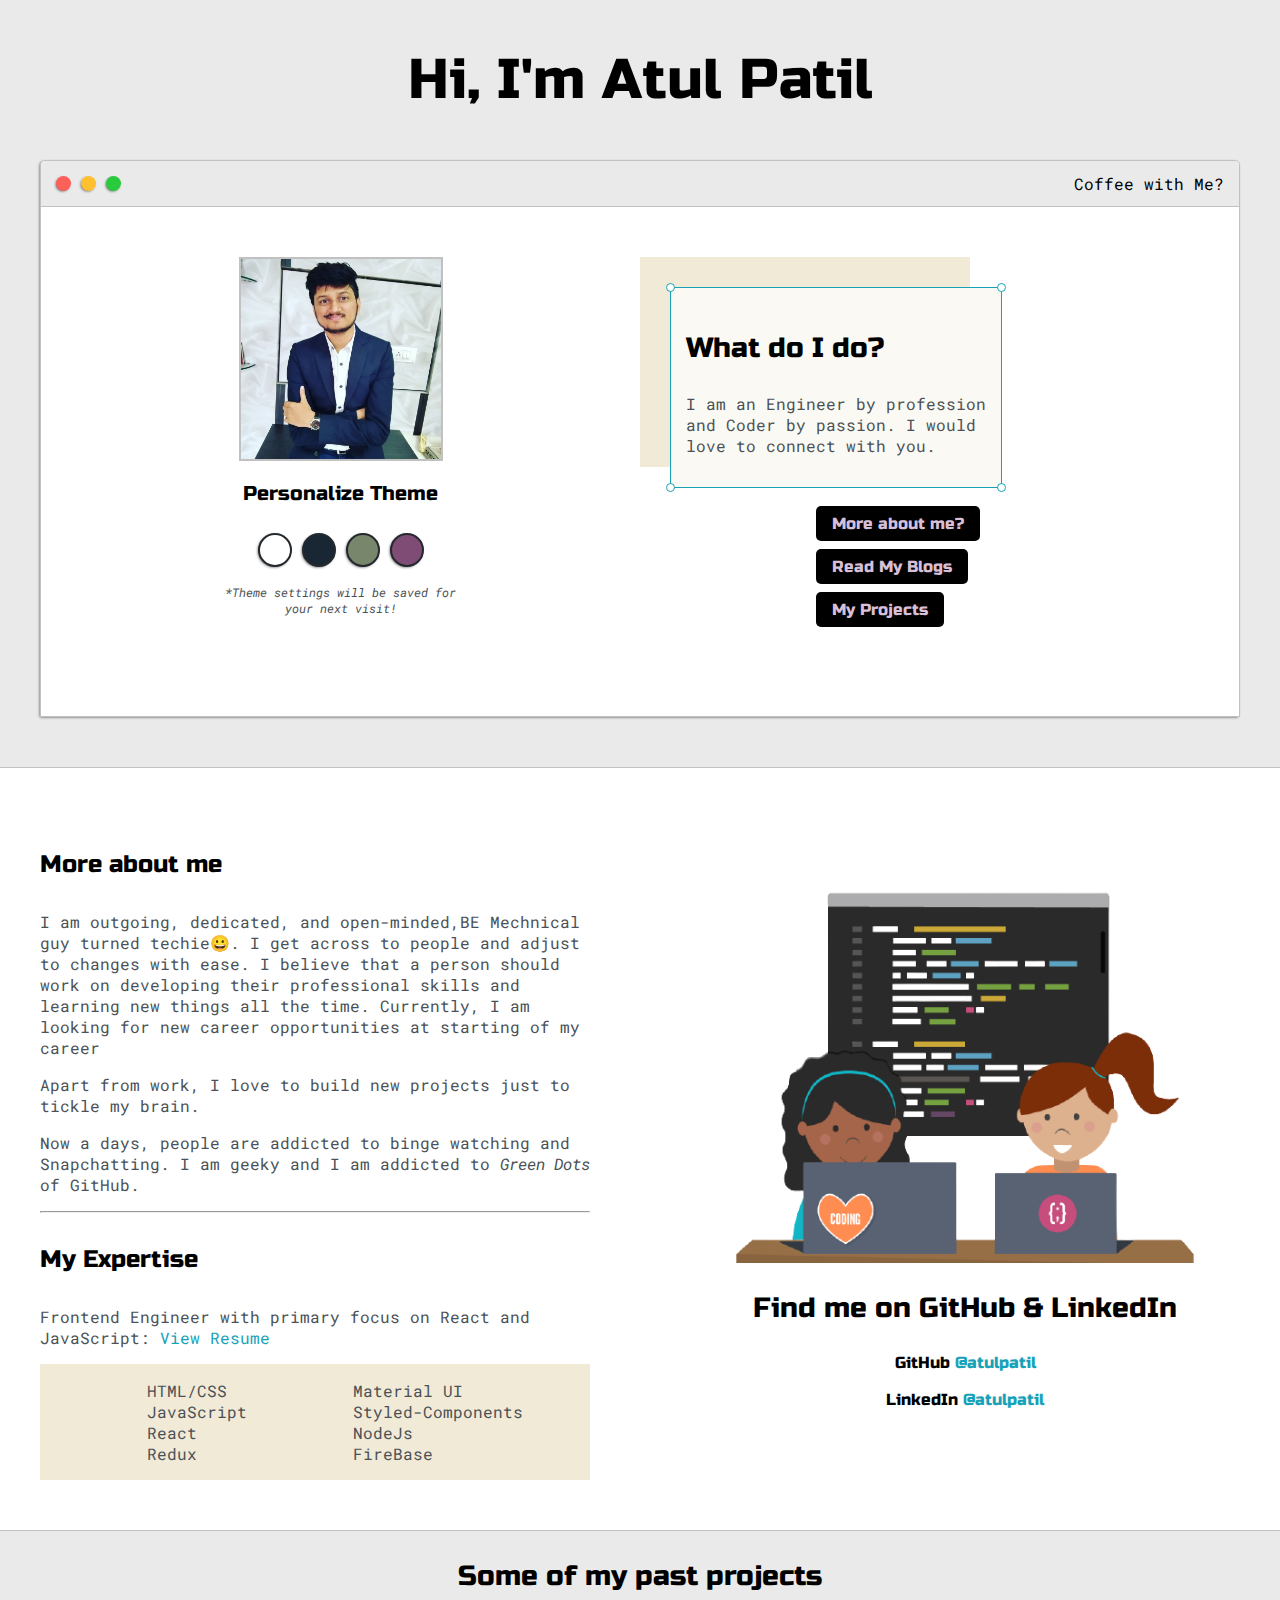
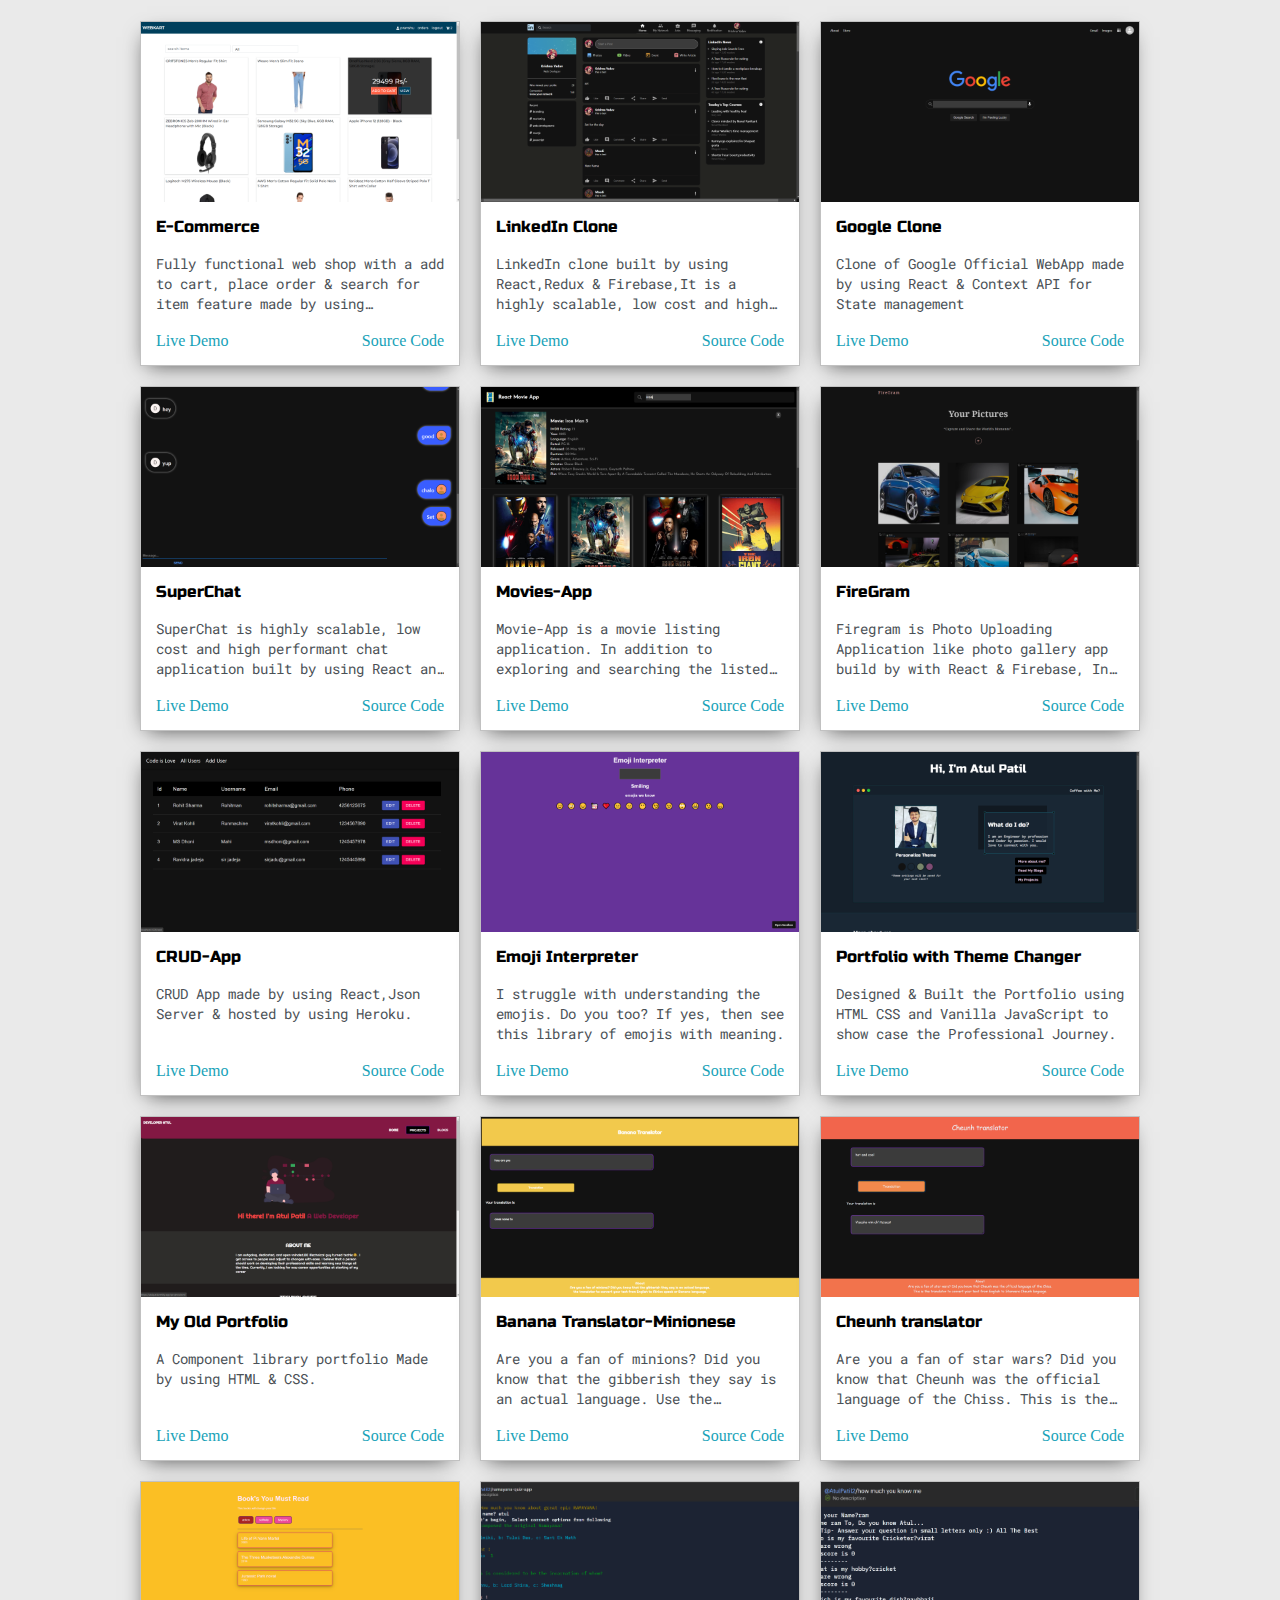
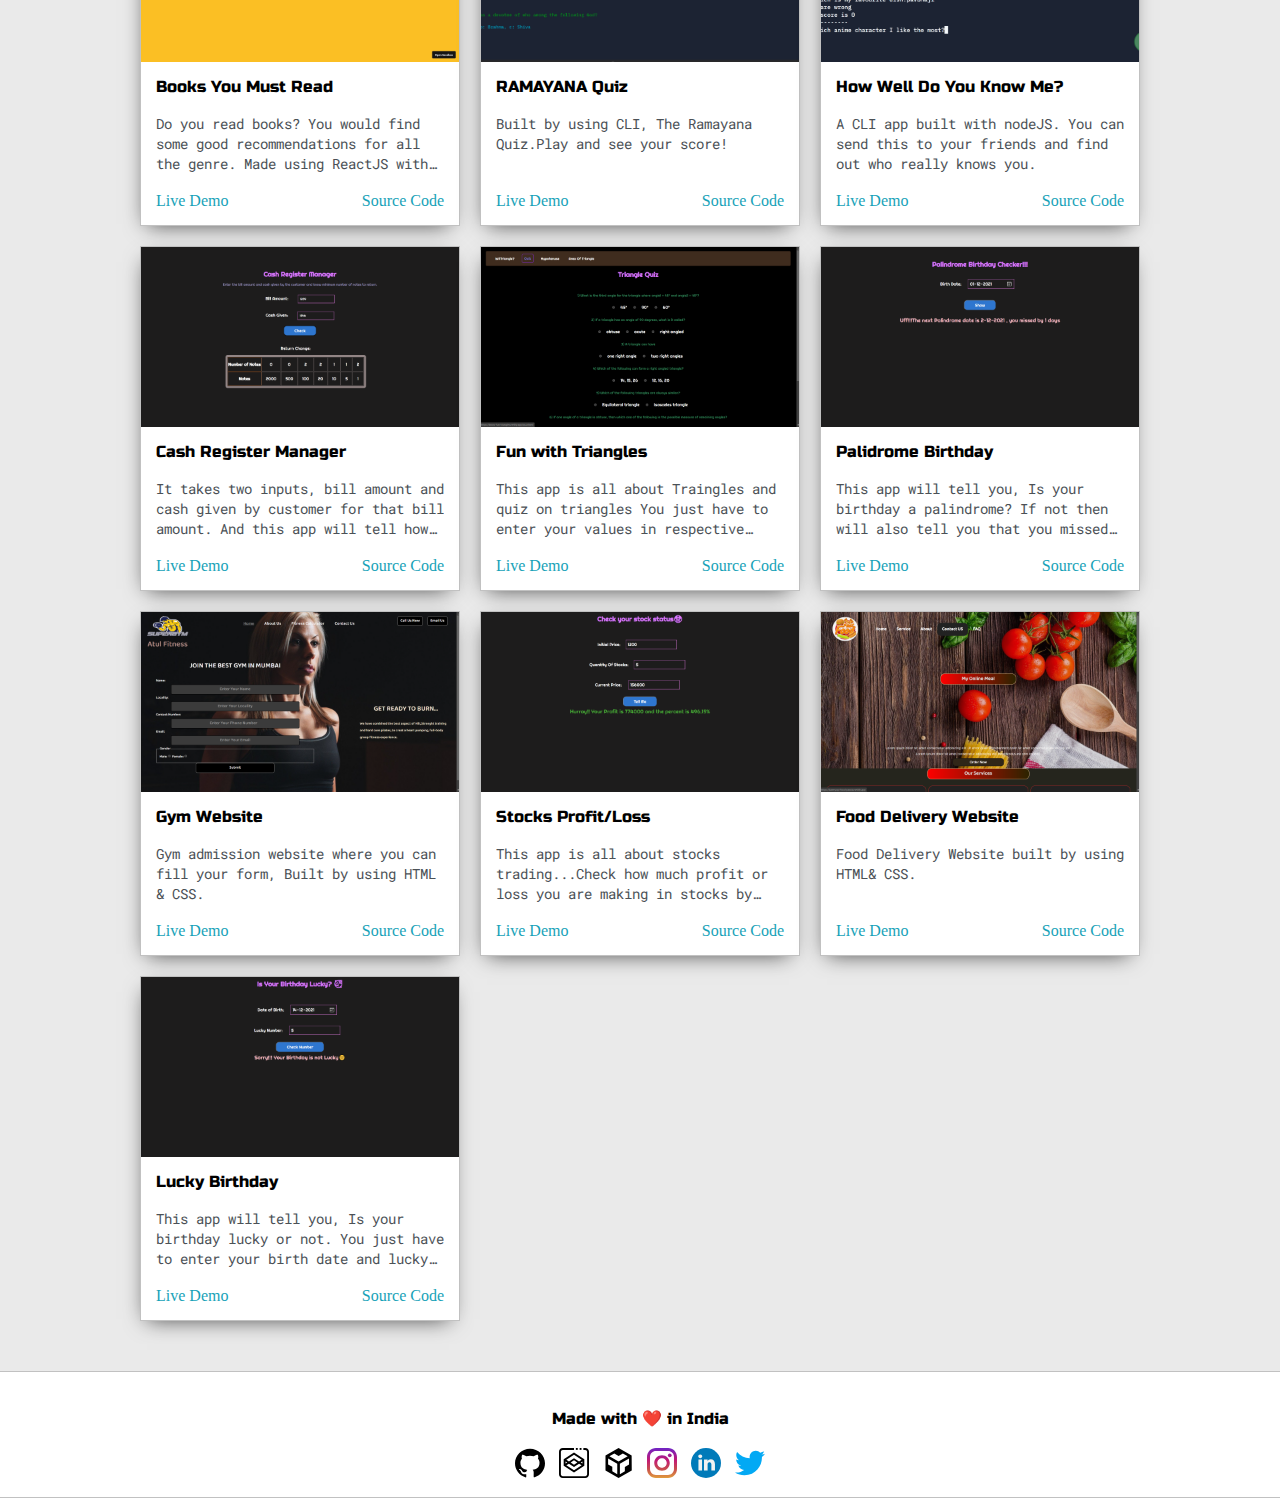
<file: index.html>
<!DOCTYPE html>
<html>
  <head>
    <title>Atul Patil</title>

    <meta
      name="viewport"
      content="width=device-width, initial-scale=1, maximum-scale=1, minimum-scale=1"
    />
    <meta name="description" content="Portfolio" />
    <meta name="keywords" content="HTML, CSS, JavaScript" />
    <meta name="author" content="Atul Patil" />

    <link
      href="https://fonts.googleapis.com/css2?family=Russo+One&display=swap"
      rel="stylesheet"
    />

    <link
      href="https://fonts.googleapis.com/css2?family=Roboto+Mono:wght@500&family=Russo+One&display=swap"
      rel="stylesheet"
    />
    <link
      rel="icon"
      href="https://www.flaticon.com/svg/static/icons/svg/943/943026.svg"
      type="image/gif"
      sizes="16x16"
    />

    <link rel="stylesheet" href="default.css" />
    <link id="theme-style" rel="stylesheet" href="" />
    
  
    <style>
      .blog{
       display: inline-block;
    text-decoration: none;
    padding: 0.5rem 1rem;
    margin: 4px 160px;
     color: thistle;
     border-radius: 5px;
     background-color: black;
     font-family: "Russo One", sans-serif;
      }
      .blog:hover{
        background-color: black;
    border-radius: 5px;
    border:2px solid blueviolet ;
  
      }
      .blogs{
        /* margin: 12px 10px; */
        margin: 34px 15px;
    padding: 1px;
    
      }
    </style>

<link rel="apple-touch-icon" sizes="180x180" href="favicon/apple-touch-icon.png">
<link rel="icon" type="image/png" sizes="32x32" href="favicon/favicon-32x32.png">
<link rel="icon" type="image/png" sizes="16x16" href="favicon/favicon-16x16.png">
<link rel="manifest" href="favicon/site.webmanifest">
<link rel="mask-icon" href="favicon/safari-pinned-tab.svg" color="#5bbad5">
<meta name="msapplication-TileColor" content="#da532c">
<meta name="theme-color" content="#ffffff">
  </head>
  <body>
  
    <section class="s1">
      <div class="main-container">
        <div class="greeting-wrapper">
          <h1>Hi, I'm Atul Patil</h1>
        </div>

        <div class="intro-wrapper" style="margin-bottom: 50px">
          <div class="nav-wrapper">
            <div class="dots-wrapper">
              <div id="dot-1" class="browser-dot"></div>
              <div id="dot-2" class="browser-dot"></div>
              <div id="dot-3" class="browser-dot"></div>
            </div>

            <ul id="navigation">
              <li>
                <a href="https://calendly.com/atulpatil" target="_blank" id="cofee"
                  >Coffee with Me?</a
                >
              </li>
            </ul>
          </div>

          <div class="left-column">
            <img id="profile_pic" src="images/Atul.jpg" alt="Atul Patil" />
            <h5 style="text-align: center; line-height: 0">
              Personalize Theme
            </h5>

            <div id="theme-options-wrapper">
              <div data-mode="light" id="light-mode" class="theme-dot"></div>
              <div data-mode="blue" id="blue-mode" class="theme-dot"></div>
              <div data-mode="green" id="green-mode" class="theme-dot"></div>
              <div data-mode="purple" id="purple-mode" class="theme-dot"></div>
            </div>

            <p id="settings-note">
              *Theme settings will be saved for<br />your next visit!
            </p>
          </div>

          <div class="right-column">
            <div id="preview-shadow">
              <div id="preview">
                <div id="corner-tl" class="corner"></div>
                <div id="corner-tr" class="corner"></div>
                <h3>What do I do?</h3>
                <p>
                  I am an Engineer by profession and Coder by
                  passion. I would love to connect with you.
                </p>
                <div id="corner-br" class="corner"></div>
                <div id="corner-bl" class="corner"></div>
              </div>
            </div>
            <div class="blogs">
             <a class="blog" href="#about" >More about me?</a> 
              <!-- <p >I recently started writing some technical and non techincal blogs. As they say, "The worst thing you write is better than the best thing you didn't write". You can check my blogs here</p> -->
              <a class="blog" href="https://hashnode.com/@Atul-Patil" target="_blank" >Read My Blogs</a> 
            
             <a href="#plug" class="blog" >My Projects</a> 
           </div>
          </div>
        </div>
      </div>
    </section>

    <section class="s2">
      <div class="main-container">
        <div class="about-wrapper">
          <div class="about-me">
            <h4 id="about">More about me</h4>
            <p>I am outgoing, dedicated, and open-minded,BE Mechnical guy turned techie😀. I get across to people and adjust to changes with ease. I believe that a person should work on developing their professional skills and learning new things all the time. Currently, I am looking for new career opportunities at starting of my career</p>
            <p>
              Apart from work, I love to build new projects just to
              tickle my brain.
            </p>

            <p>
              Now a days, people are addicted to binge watching and
              Snapchatting. I am geeky and I am addicted to <i>Green Dots</i> of
              GitHub.
            </p>

            <hr />

            <h4>My Expertise</h4>

            <p>
              Frontend Engineer with primary focus on React and JavaScript:
              <a target="_blank" href="AtulResume.pdf">View Resume</a>
            </p>

            <div id="skills">
              <ul>
                <li>HTML/CSS</li>
                <li>JavaScript</li>
                <li>React</li>
                <li>Redux</li>
              </ul>
              <ul>
                <li>Material UI</li>
                <li>Styled-Components</li>
                <li>NodeJs</li>
                <li>FireBase</li>
              </ul>
            </div>
          </div>


          <div class="social-links">
            <img id="social_img" src="images/girl-01.png" alt="" />
            <h3>Find me on GitHub & LinkedIn</h3>

            <h6 class="social-title">
              GitHub
              <a target="_blank" href="https://github.com/atulpatill">
                @atulpatil</a
              >
            </h6>
            <br />
            <h6 class="social-title">
              LinkedIn
              <a target="_blank" href="https://www.linkedin.com/in/atul-patil-57b2b0200/">
                @atulpatil</a
              >
            </h6>
          </div>
        </div>
      </div>
     
    </section>

    <section class="s1">
      <div class="main-container">
        <h3 id="plug" style="text-align: center">Some of my past projects</h3>

        <div class="post-wrapper" id="post-wrapper-id"></div>
      </div>
    </section>

    <!-- <section class="s2">
      <div class="main-container">
        <h3 style="text-align: center">Coffee with me?</h3>

        <form
          id="contact-form"
          action="mailto:atulpatil539@gmail.com?subject=Interested to have a coffee with you!"
          enctype="text/plain"
          method="post"
        >
          <label for="name">Name</label>
          <input class="input-field" type="text" name="name" id="name" />

          <label for="email">Email Address</label>
          <input class="input-field" type="text" name="email" id="email" />

          <label for="message">Message</label>
          <textarea class="input-field" name="message" id="message"></textarea>

          <input id="submit-btn" type="submit" value="Send" />
        </form>
      </div>
    </section> -->
    <section class="s2">
      <div class="main-container footer">
        <h6>Made with ❤️ in India</h6>
        <div class="footer-icons">
          <a href="https://github.com/atulpatill" target="_blank"
            ><svg id="github" viewBox="0 0 24 24">
              <path
                d="m12 .5c-6.63 0-12 5.28-12 11.792 0 5.211 3.438 9.63 8.205 11.188.6.111.82-.254.82-.567 0-.28-.01-1.022-.015-2.005-3.338.711-4.042-1.582-4.042-1.582-.546-1.361-1.335-1.725-1.335-1.725-1.087-.731.084-.716.084-.716 1.205.082 1.838 1.215 1.838 1.215 1.07 1.803 2.809 1.282 3.495.981.108-.763.417-1.282.76-1.577-2.665-.295-5.466-1.309-5.466-5.827 0-1.287.465-2.339 1.235-3.164-.135-.298-.54-1.497.105-3.121 0 0 1.005-.316 3.3 1.209.96-.262 1.98-.392 3-.398 1.02.006 2.04.136 3 .398 2.28-1.525 3.285-1.209 3.285-1.209.645 1.624.24 2.823.12 3.121.765.825 1.23 1.877 1.23 3.164 0 4.53-2.805 5.527-5.475 5.817.42.354.81 1.077.81 2.182 0 1.578-.015 2.846-.015 3.229 0 .309.21.678.825.56 4.801-1.548 8.236-5.97 8.236-11.173 0-6.512-5.373-11.792-12-11.792z"
              /></svg
          ></a>
          <a href="https://codepen.io/atulpatill/pens/" target="_blank"
            ><svg id="codepen" viewBox="0 0 512 512">
              <g>
                <g>
                  <g>
                    <path
                      d="M448,0h-32v32h32c17.673,0,32,14.327,32,32v384c0,17.673-14.327,32-32,32H64c-17.673,0-32-14.327-32-32V64 c0-17.673,14.327-32,32-32h192V0H64C28.654,0,0,28.654,0,64v384c0,35.346,28.654,64,64,64h384c35.346,0,64-28.654,64-64V64 C512,28.654,483.346,0,448,0z"
                    />
                    <rect x="352" width="32" height="32" />
                    <rect x="288" width="32" height="32" />
                    <path
                      d="M80,191.312v113.376l176,114.384l176-114.384V191.312L256,76.928L80,191.312z M112,229.488L140.48,248L112,266.512 V229.488z M256,380.928L125.36,296l44.48-28.912L256,323.072l86.16-56l44.48,28.912L256,380.928z M199.2,248l56.8-36.928 L312.8,248L256,284.928L199.2,248z M400,266.512L371.52,248L400,229.488V266.512z M342.16,228.912L256,172.928l-86.16,56 L125.36,200L256,115.072L386.64,200L342.16,228.912z"
                    />
                  </g>
                </g>
              </g>
              <g></g>
              <g></g>
              <g></g>
              <g></g>
              <g></g>
              <g></g>
              <g></g>
              <g></g>
              <g></g>
              <g></g>
              <g></g>
              <g></g>
              <g></g>
              <g></g>
              <g></g></svg
          ></a>
          <a href="https://codesandbox.io/u/atulpatil539" target="_blank"
            ><svg id="codesandbox" viewBox="0 0 24 24">
              <path
                d="M2 6l10.455-6L22.91 6 23 17.95 12.455 24 2 18V6zm2.088 2.481v4.757l3.345 1.86v3.516l3.972 2.296v-8.272L4.088 8.481zm16.739 0l-7.317 4.157v8.272l3.972-2.296V15.1l3.345-1.861V8.48zM5.134 6.601l7.303 4.144 7.32-4.18-3.871-2.197-3.41 1.945-3.43-1.968L5.133 6.6z"
              /></svg
          ></a>
          <a href="https://www.instagram.com/karmyogi_atul/" target="_blank"
            ><img src="./images/social-icons/instagram.svg" alt="Instagram"
          /></a>
          <a href="https://www.linkedin.com/in/atul-patil-57b2b0200/" target="_blank"
            ><img src="./images/social-icons/linkedin.svg" alt="LinkedIn"
          /></a>
          <a href="https://twitter.com/karmyogi_atul" target="_blank"
            ><img src="./images/social-icons/twitter.svg" alt="Twitter"
          /></a>
        </div>
      </div>
    </section>

    <script src="script.js"></script>
  </body>
</html>
</file>
<file: default.css>
:root {
    --mainColor: #eaeaea;
    --secondaryColor: #fff;

    --borderColor: #c1c1c1;

    --mainText: black;
    --secondaryText: #4b5156;

    --themeDotBorder: #24292e;

    --previewBg: rgb(251, 249, 243);
    --previewShadow: #f0ead6;

    --buttonColor: black;
}

html,
body {
    padding: 0;
    margin: 0;
    scroll-behavior: smooth;
}

body * {
    transition: 0.3s;
}

h1,
h2,
h3,
h4,
h5,
h6,
strong {
    color: var(--mainText);
    font-family: "Russo One", sans-serif;
    font-weight: 500;
}

p,
li,
span,
label,
input,
textarea {
    color: var(--secondaryText);
    font-family: "Roboto Mono", monospace;
}

a {
    text-decoration: none;
    color: #17a2b8;
}
a:hover {
    text-decoration: none;
    color: pink;
}

ul {
    list-style: none;
}

h1 {
    font-size: 56px;
}
h2 {
    font-size: 36px;
}
h3 {
    font-size: 28px;
}
h4 {
    font-size: 24px;
}
h5 {
    font-size: 20px;
}
h6 {
    font-size: 16px;
}

.s1 {
    background-color: var(--mainColor);
    border-bottom: 1px solid var(--borderColor);
    overflow: auto;
}

.s2 {
    background-color: var(--secondaryColor);
    border-bottom: 1px solid var(--borderColor);
    overflow: auto;
}

.main-container {
    width: 1200px;
    margin: 0 auto;
}

.greeting-wrapper {
    display: grid;
    text-align: center;
    align-content: center;
    min-height: 10em;
}

.intro-wrapper {
    background-color: var(--secondaryColor);
    border: 1px solid var(--borderColor);
    border-radius: 5px 5px 0 0;

    -webkit-box-shadow: -1px 1px 3px -1px rgba(0, 0, 0, 0.75);
    -moz-box-shadow: -1px 1px 3px -1px rgba(0, 0, 0, 0.75);
    box-shadow: -1px 1px 3px -1px rgba(0, 0, 0, 0.75);

    display: grid;
    grid-template-columns: 1fr 1fr;
    grid-template-areas:
        "nav-wrapper nav-wrapper"
        "left-column right-column";
}

.nav-wrapper {
    border-radius: 5px 5px 0 0;
    grid-area: nav-wrapper;
    border-bottom: 1px solid var(--borderColor);
    display: flex;
    justify-content: space-between;
    align-items: center;
    background-color: var(--mainColor);
}

#navigation a {
    color: var(--mainText);
}

#navigation {
    margin: 0;
    padding: 10px;
}

#navigation li {
    display: inline-block;
    margin-right: 5px;
    margin-left: 5px;
}

.dots-wrapper {
    display: flex;
    padding: 10px;
}

#dot-1 {
    background-color: #fc6058;
}

#dot-2 {
    background-color: #fec02f;
}

#dot-3 {
    background-color: #2aca3e;
}

.browser-dot {
    background-color: black;
    height: 15px;
    width: 15px;
    border-radius: 50%;
    margin: 5px;

    -webkit-box-shadow: -1px 1px 3px -1px rgba(0, 0, 0, 0.75);
    -moz-box-shadow: -1px 1px 3px -1px rgba(0, 0, 0, 0.75);
    box-shadow: -1px 1px 3px -1px rgba(0, 0, 0, 0.75);
}

.left-column {
    grid-area: left-column;
    padding-top: 50px;
    padding-bottom: 50px;
}

#profile_pic {
    display: block;
    margin: 0 auto;

    height: 200px;
    width: 200px;
    object-fit: cover;
    border: 2px solid var(--borderColor);
}

#theme-options-wrapper {
    display: flex;
    justify-content: center;
}

.theme-dot {
    height: 30px;
    width: 30px;
    background-color: black;
    border-radius: 50%;

    margin: 5px;
    border: 2px solid var(--themeDotBorder);

    -webkit-box-shadow: -1px 1px 3px -1px rgba(0, 0, 0, 0.75);
    -moz-box-shadow: -1px 1px 3px -1px rgba(0, 0, 0, 0.75);
    box-shadow: -1px 1px 3px -1px rgba(0, 0, 0, 0.75);

    cursor: pointer;
}

.theme-dot:hover {
    border-width: 5px;
}

#light-mode {
    background-color: #fff;
}

#blue-mode {
    background-color: #192734;
}

#green-mode {
    background-color: #78866b;
}

#purple-mode {
    background-color: #7e4c74;
}

#settings-note {
    font-size: 12px;
    font-style: italic;
    text-align: center;
}

.right-column {
    grid-area: right-column;
    display: grid;
    align-content: center;

    padding-top: 50px;
    padding-bottom: 50px;
}

#preview-shadow {
    background-color: var(--previewShadow);
    max-width: 300px;
    height: 180px;
    padding-left: 30px;
    padding-top: 30px;
}

#preview {
    width: 300px;
    border: 1.5px solid #17a2b8;
    background-color: var(--previewBg);
    padding: 15px;
    position: relative;
}

.corner {
    width: 7px;
    height: 7px;
    border-radius: 50%;
    border: 1.5px solid #17a2b8;
    background-color: #fff;
    position: absolute;
}

#corner-tl {
    top: -5px;
    left: -5px;
}

#corner-tr {
    top: -5px;
    right: -5px;
}

#corner-br {
    bottom: -5px;
    right: -5px;
}

#corner-bl {
    bottom: -5px;
    left: -5px;
}

.about-wrapper {
    display: grid;
    grid-template-columns: repeat(auto-fit, minmax(320px, 1fr));
    padding-bottom: 50px;
    padding-top: 50px;
    gap: 100px;
}

#skills {
    display: flex;
    justify-content: space-evenly;
    background-color: var(--previewShadow);
}

.social-links {
    display: grid;
    align-content: center;
    text-align: center;
}

#social_img {
    width: 100%;
}

.social-title {
    margin: 0;
}

.source-code {
    display: flex;
    justify-content: space-between;
    padding-top: 4px;
}

.post-wrapper {
    display: grid;
    grid-template-columns: repeat(auto-fit, 320px);
    gap: 20px;
    justify-content: center;
    padding-bottom: 50px;
}

.post {
    background-color: white !important;
    border: 1px solid var(--borderColor);
    -webkit-box-shadow: -2px 7px 21px -9px rgba(0, 0, 0, 0.75);
    -moz-box-shadow: -2px 7px 21px -9px rgba(0, 0, 0, 0.75);
    box-shadow: -2px 7px 21px -9px rgba(0, 0, 0, 0.75);
}

.thumbnail {
    display: block;
    width: 100%;
    height: 180px;
    object-fit: cover;
}

.post-preview {
    background-color: #fff;
    padding: 15px;
}

.post-title {
    color: black;
    margin: 0;
    padding-bottom: 4px;
}

.post-intro {
    color: #4b5156;
    font-size: 14px;
    display: -webkit-box;
    -webkit-line-clamp: 3;
    -webkit-box-orient: vertical;
    overflow: hidden;
    line-height: 20px;
    min-height: 60px;
    /*padding-top: inherit;*/
}

#contact-form {
    display: block;
    max-width: 600px;
    margin: 0 auto;
    border: 1px solid var(--borderColor);
    padding: 15px;
    border-radius: 5px;
    background-color: var(--mainColor);
    margin-bottom: 50px;
}

#contact-form label {
    line-height: 2.7em;
}

#contact-form textarea {
    min-height: 100px;
    font-size: 14px;
}

.input-field {
    width: 100%;
    padding-top: 10px;
    padding-bottom: 10px;
    background-color: var(--secondaryColor);
    border-radius: 5px;
    border: 1px solid var(--borderColor);
    font-size: 14px;
}

#submit-btn {
    margin-top: 10px;
    width: 100%;
    padding-top: 10px;
    padding-bottom: 10px;
    color: #fff;
    background-color: var(--buttonColor);
    border: none;
}

.footer {
    display: flex;
    justify-content: center;
    flex-direction: column;
    align-items: center;
}
.footer-icons{
    width: 100%;
    text-align: center;
    color:black;
    padding: 10px 0px;
}
.footer h6{
    margin-bottom: 5px;
}
.footer-icons img {
    margin: 5px;
    height: 30px;width: 30px;
}
.footer-icons svg{
    margin: 5px;
    height: 30px;width: 30px;
}

@media screen and (max-width: 1200px) {
    .main-container {
        width: 95%;
    }
}

@media screen and (max-width: 800px) {
    .intro-wrapper {
        grid-template-columns: 1fr;
        grid-template-areas:
            "nav-wrapper"
            "left-column"
            "right-column";
    }

    .right-column {
        justify-content: center;
    }
}

@media screen and (max-width: 400px) {
    #preview-shadow {
        max-width: 280px;
        height: 180px;
        padding-left: 10px;
        padding-top: 10px;
    }

    #preview {
        width: 280px;
    }
    .footer-icons img svg{
        margin: 5px;
        color: white;
        
        height: 25px;width: 25px;
    }
}

#cofee:hover{
  color: #7e4c74;
}
</file>
